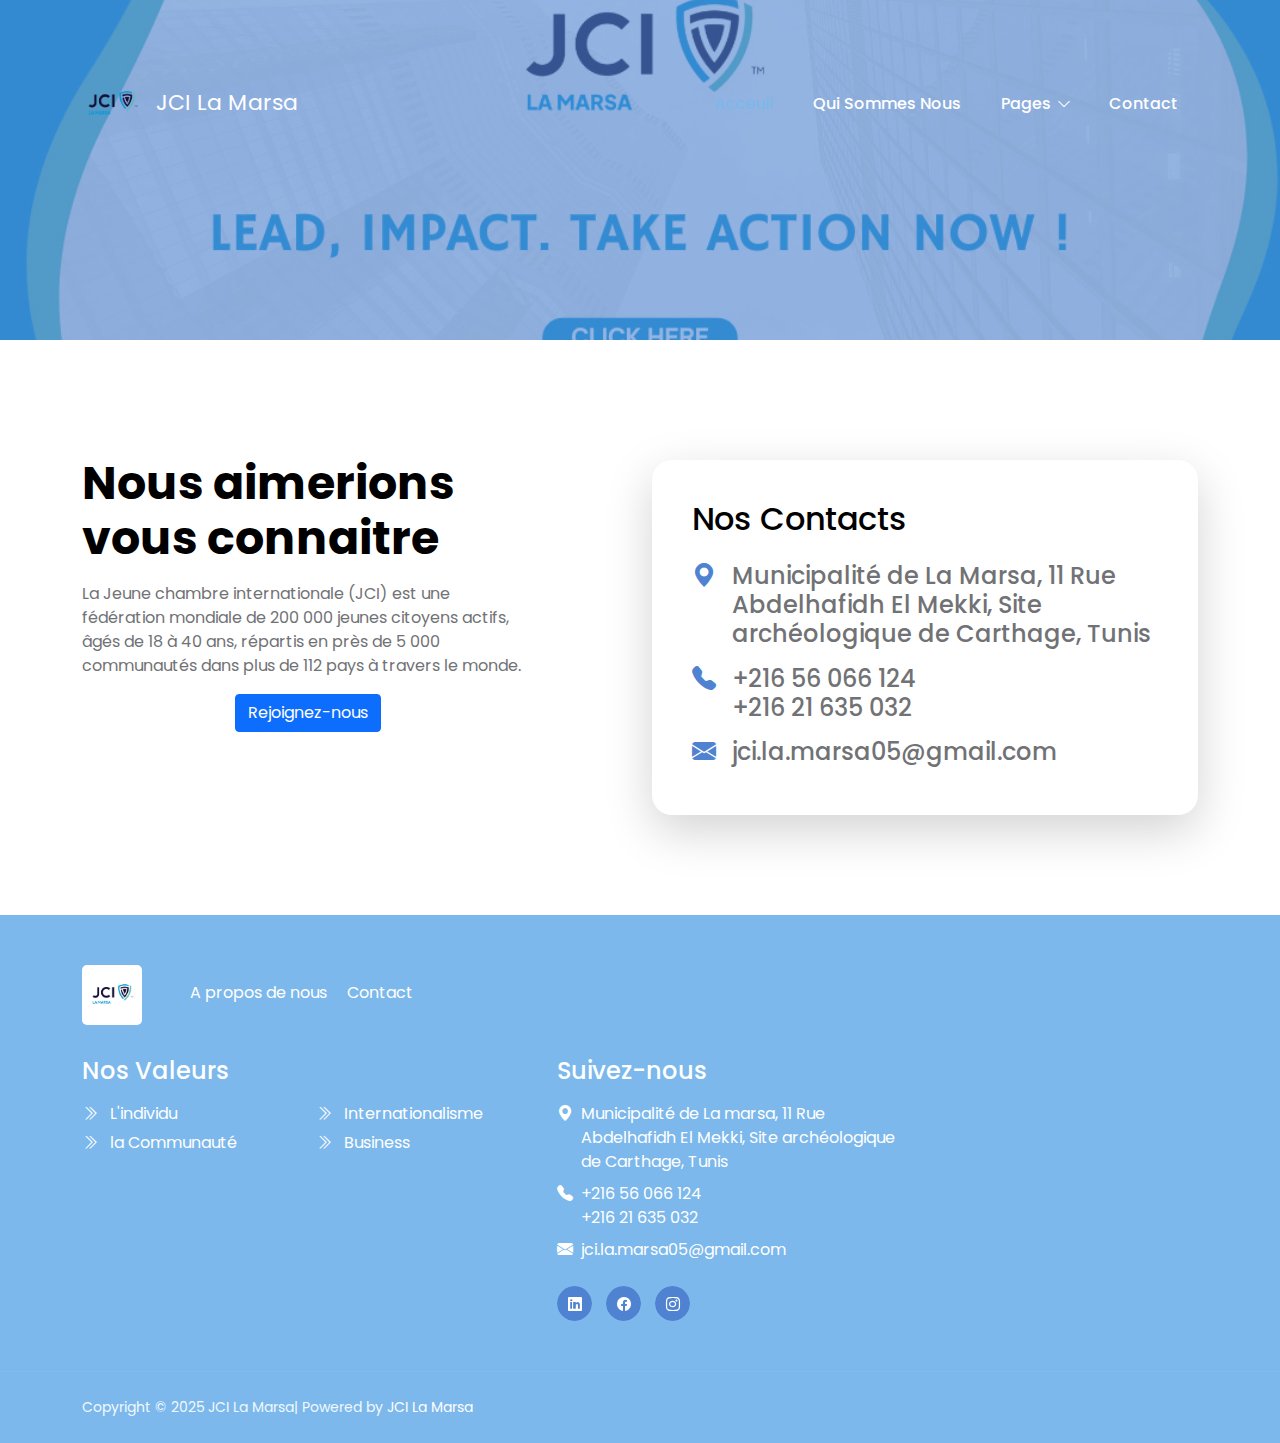
<file: JCI website/contact.html>
<!doctype html>
<html lang="en">
    <head>
        <meta charset="utf-8">
        <meta name="viewport" content="width=device-width, initial-scale=1">

        <meta name="description" content="">
        <meta name="author" content="">

        <title>Contact</title>

        <!-- CSS FILES -->        
        <link rel="preconnect" href="https://fonts.googleapis.com">
        
        <link rel="preconnect" href="https://fonts.gstatic.com" crossorigin>
        
        <link href="https://fonts.googleapis.com/css2?family=Poppins:ital,wght@0,400;0,500;0,700;1,400&display=swap" rel="stylesheet">

        <link href="css/bootstrap.min.css" rel="stylesheet">

        <link href="css/bootstrap-icons.css" rel="stylesheet">

        <link href="css/tooplate-clean-work.css" rel="stylesheet">
<!--

Tooplate 2132 Clean Work

https://www.tooplate.com/view/2132-clean-work

Free Bootstrap 5 HTML Template

-->
    </head>
    
    <body>

   
          <nav class="navbar navbar-expand-lg">
            <div class="container">
                <a class="navbar-brand" href="index.html">
                    <img src="images/JCI La Marsa.png" class="img-fluid" style="max-width: 60px;">

                    <span class="ms-2">JCI La Marsa</span>
                </a>

                <button class="navbar-toggler" type="button" data-bs-toggle="collapse" data-bs-target="#navbarNav" aria-controls="navbarNav" aria-expanded="false" aria-label="Toggle navigation">
                    <span class="navbar-toggler-icon"></span>
                </button>

                <div class="collapse navbar-collapse" id="navbarNav">
                    <ul class="navbar-nav ms-auto">
                        <li class="nav-item">
                            <a class="nav-link active" href="index.html">Acceuil</a>
                        </li>

                        <li class="nav-item">
                            <a class="nav-link" href="about.html">Qui Sommes Nous</a>
                        </li>

                        <li class="nav-item dropdown">
                            <a class="nav-link dropdown-toggle" href="#section_5" id="navbarLightDropdownMenuLink" role="button" data-bs-toggle="dropdown" aria-expanded="false">Pages</a>

                            <ul class="dropdown-menu dropdown-menu-light" aria-labelledby="navbarLightDropdownMenuLink">
                                

                                <li><a class="dropdown-item" href="projets.html">Nos Projets</a></li>

                            </ul>
                        </li>

                        <li class="nav-item">
                            <a class="nav-link" href="contact.html">Contact</a>
                        </li>

                       
                    </ul>
                </div>
            </div>
        </nav>

        <main>

            <section class="banner-section d-flex justify-content-center align-items-end">
                <div class="section-overlay"></div>

                <div class="container">
                    <div class="row">

                       
                        

                    </div>
                </div>
            </section>
         

            <section class="contact-section section-padding">
                <div class="container">
                    <div class="row">

                        <div class="col-lg-5 col-12 me-auto mb-lg-0 mb-5">
                            <h2 class="my-3">Nous aimerions vous connaitre</h2>

                            <p>La Jeune chambre internationale (JCI) est une fédération mondiale de 200 000 jeunes citoyens actifs, âgés de 18 à 40 ans, répartis en près de 5 000 communautés dans plus de 112 pays à travers le monde.</p>
                             <div class="consulting-form-header d-flex align-items-center">
                                    
                                </div>

                              
                                    <div class="col-lg-6 col-md-10 col-8 mx-auto text-center">
                                        <a href="https://docs.google.com/forms/d/e/1FAIpQLSfa_v1ffJh1Q-_ruN7kW1onqicS_slQuxbnVjtTfVm9lJH8YA/viewform" class="btn btn-primary">Rejoignez-nous
                                        </a>
                                    </div>
                          
                        </div>

                        <div class="col-lg-6 col-12">
                              <div class="contact-info bg-white shadow-lg">
                                <h3 class="mb-4">Nos Contacts </h3>

                                <h5 class="d-flex mt-3 mb-3">
                                    <i class="bi-geo-alt-fill custom-icon me-3"></i>
                                    <a href="https://maps.app.goo.gl/3HkH6XRgkTFRwEgK8">
                                        Municipalité de La Marsa, 11 Rue Abdelhafidh El Mekki, Site archéologique de Carthage, Tunis
                                    </a> 
                                </h5>


                                <h5 class="d-flex mb-3">
                                    <i class="bi-telephone-fill custom-icon me-3"></i>

                                    <a href="tel: 110-220-9800">
                                         +216 56 066 124 </br> +216 21 635 032 
                                    </a>
                                </h5>

                                <h5 class="d-flex">
                                    <i class="bi-envelope-fill custom-icon me-3"></i>

                                    <a href="mailto:info@company.com">
                                        jci.la.marsa05@gmail.com
                                    </a>
                                </h5>
                            </div>
                               

                                </div>
                            
                        </div>

                    </div>
                </div>
            </section>
        </main>

         <footer class="site-footer">
            <div class="container">
                <div class="row">

                    <div class="col-lg-12 col-12 d-flex align-items-center mb-4 pb-2">
                        <div>
                         <img src="images/JCI La Marsa.png" class="img-fluid" style="max-width: 60px; background-color: white; padding: 5px; border-radius: 5px;">
                        </div>

                        <ul class="footer-menu d-flex flex-wrap ms-5">
                            <li class="footer-menu-item"><a href="about.html" class="footer-menu-link">A propos de nous</a></li>

                            <li class="footer-menu-item"><a href="contact.html" class="footer-menu-link">Contact</a></li>
                        </ul>
                    </div>

                    <div class="col-lg-5 col-12 mb-4 mb-lg-0">
                        <h5 class="site-footer-title mb-3">Nos Valeurs</h5>

                        <ul class="footer-menu">
                            <li class="footer-menu-item">
                                <a href="#" class="footer-menu-link">
                                    <i class="bi-chevron-double-right footer-menu-link-icon me-2"></i>
                                    L'individu
                                </a>
                            </li>

                            <li class="footer-menu-item">
                                <a href="#" class="footer-menu-link">
                                    <i class="bi-chevron-double-right footer-menu-link-icon me-2"></i>
                                    la Communauté
                                </a>
                            </li>

                            <li class="footer-menu-item">
                                <a href="#" class="footer-menu-link">
                                    <i class="bi-chevron-double-right footer-menu-link-icon me-2"></i>
                                    Internationalisme
                                </a>
                            </li>

                            <li class="footer-menu-item">
                                <a href="#" class="footer-menu-link">
                                    <i class="bi-chevron-double-right footer-menu-link-icon me-2"></i>
                                    Business
                                </a>
                            </li>
                        </ul>
                    </div>

                    <div class="col-lg-4 col-md-6 col-12 mb-4 mb-lg-0 mb-md-0">
                        <h5 class="site-footer-title mb-3">Suivez-nous</h5>

                        <p class="text-white d-flex mt-3 mb-2">
                            <i class="bi-geo-alt-fill me-2"></i>
                                   <a href="https://maps.app.goo.gl/3HkH6XRgkTFRwEgK8" style="color: white;">Municipalité de La marsa, 11 Rue Abdelhafidh El Mekki, Site archéologique de Carthage, Tunis</a> 
                        </p>

                        <p class="text-white d-flex mb-2">
                            <i class="bi-telephone-fill me-2"></i>

                            <a href="tel: 110-220-9800" class="site-footer-link">
                                 +216 56 066 124 </br> +216 21 635 032
                            </a>
                        </p>

                        <p class="text-white d-flex">
                            <i class="bi-envelope-fill me-2"></i>

                            <a href="mailto:info@company.com" class="site-footer-link">
                                jci.la.marsa05@gmail.com
                            </a>
                        </p>

                        <ul class="social-icon mt-4">
                              <li class="social-icon-item">
                                <a href="https://www.linkedin.com/company/jci-lamarsa/?viewAsMember=true" class="social-icon-link button button--skoll">
                                    <span></span>
                                    <span class="bi-linkedin"></span>
                                </a>
                            </li>

                            <li class="social-icon-item">
                                <a href="https://www.facebook.com/jcimarsa/?locale=fr_FR" class="social-icon-link button button--skoll">
                                    <span></span>
                                    <span class="bi-facebook"></span>
                                </a>
                            </li>

                            <li class="social-icon-item">
                                <a href="https://www.instagram.com/jcilamarsa/" class="social-icon-link button button--skoll">
                                    <span></span>
                                    <span class="bi-instagram"></span>
                                </a>
                            </li>
                        </ul>
                    </div>

                
                </div>
            </div>

            <div class="site-footer-bottom">
                <div class="container">
                    <div class="row">

                        <div class="col-lg-6 col-12">
                            <p class="copyright-text mb-0">Copyright © 2025 JCI La Marsa| Powered by <a href="https://www.facebook.com/jcimarsa/?locale=fr_FR" > JCI La Marsa </a></p>
                        </div>
                        
                    </div>
                </div>
            </div>
        </footer>

        <!-- JAVASCRIPT FILES -->
        <script src="js/jquery.min.js"></script>
        <script src="js/bootstrap.min.js"></script>
        <script src="js/jquery.backstretch.min.js"></script>
        <script src="js/counter.js"></script>
        <script src="js/countdown.js"></script>
        <script src="js/init.js"></script>
        <script src="js/modernizr.js"></script>
        <script src="js/animated-headline.js"></script>
        <script src="js/custom.js"></script>

    </body>
</html>
</file>
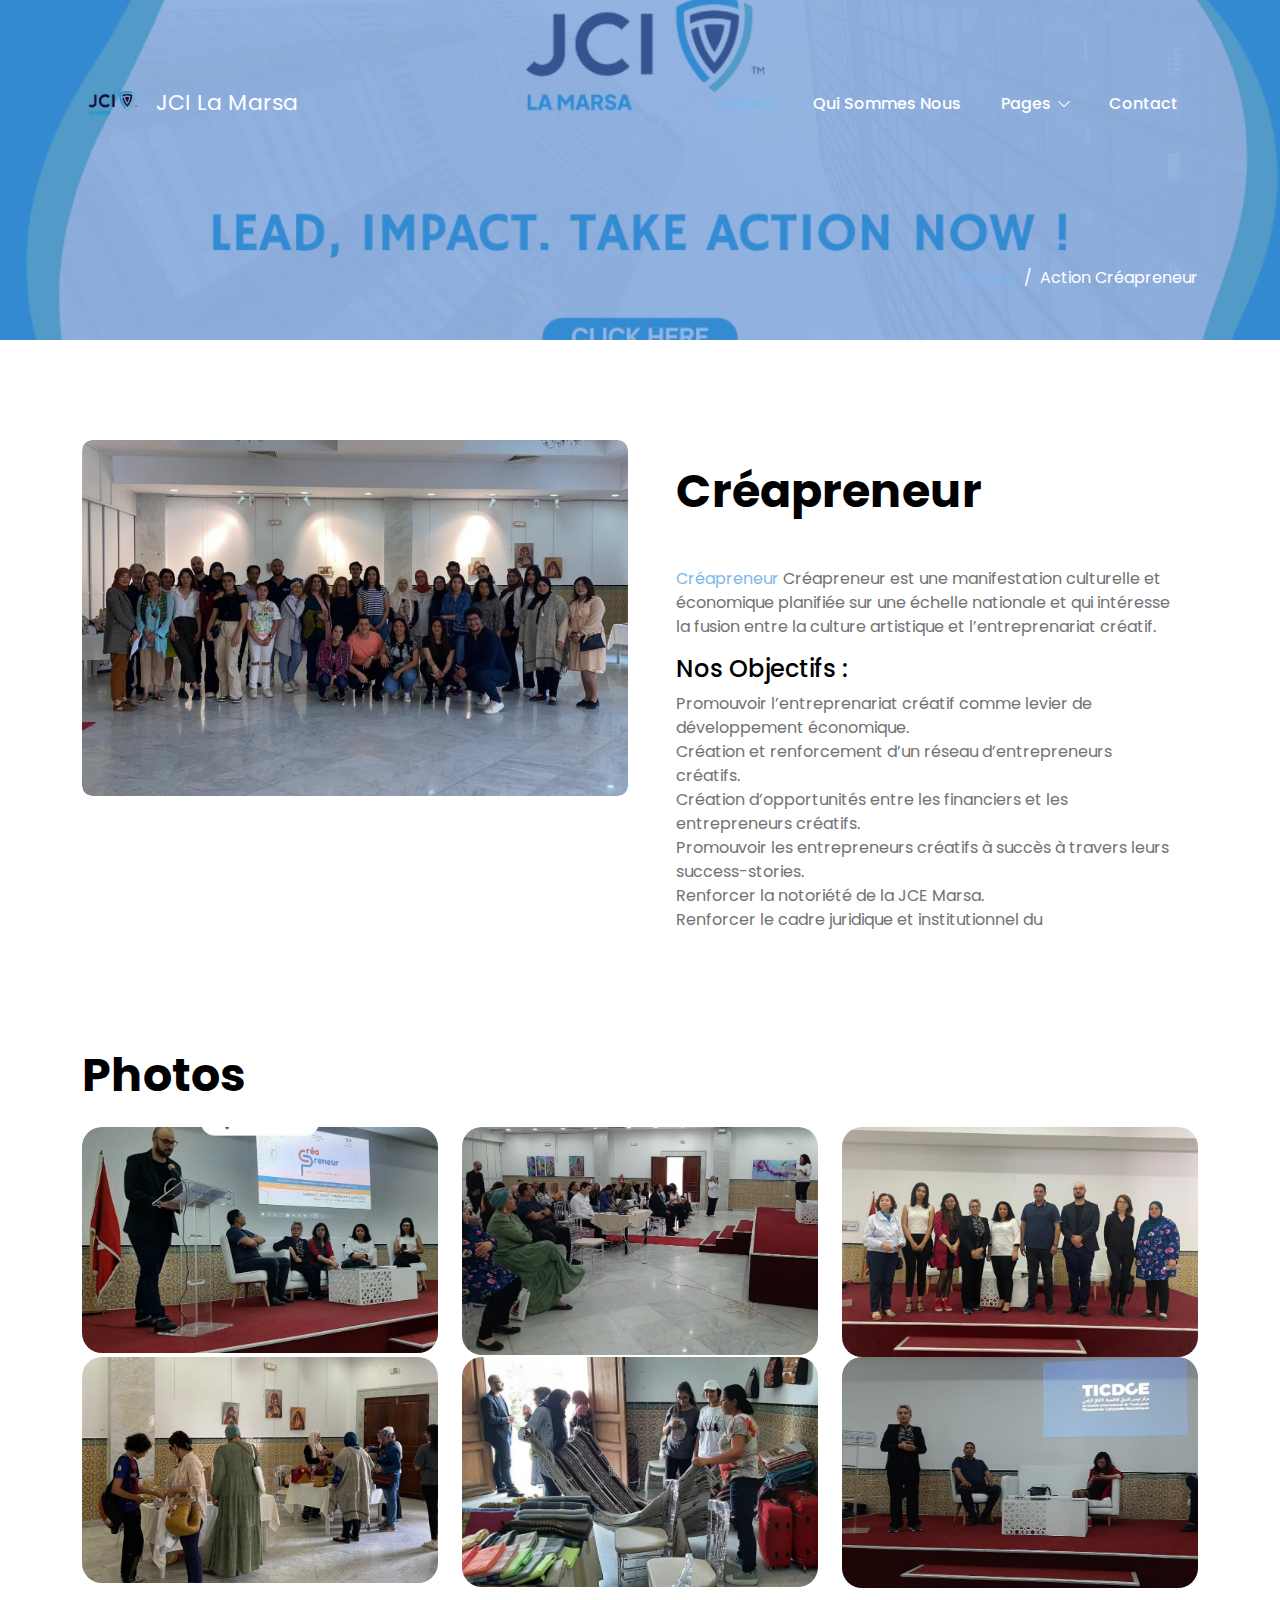
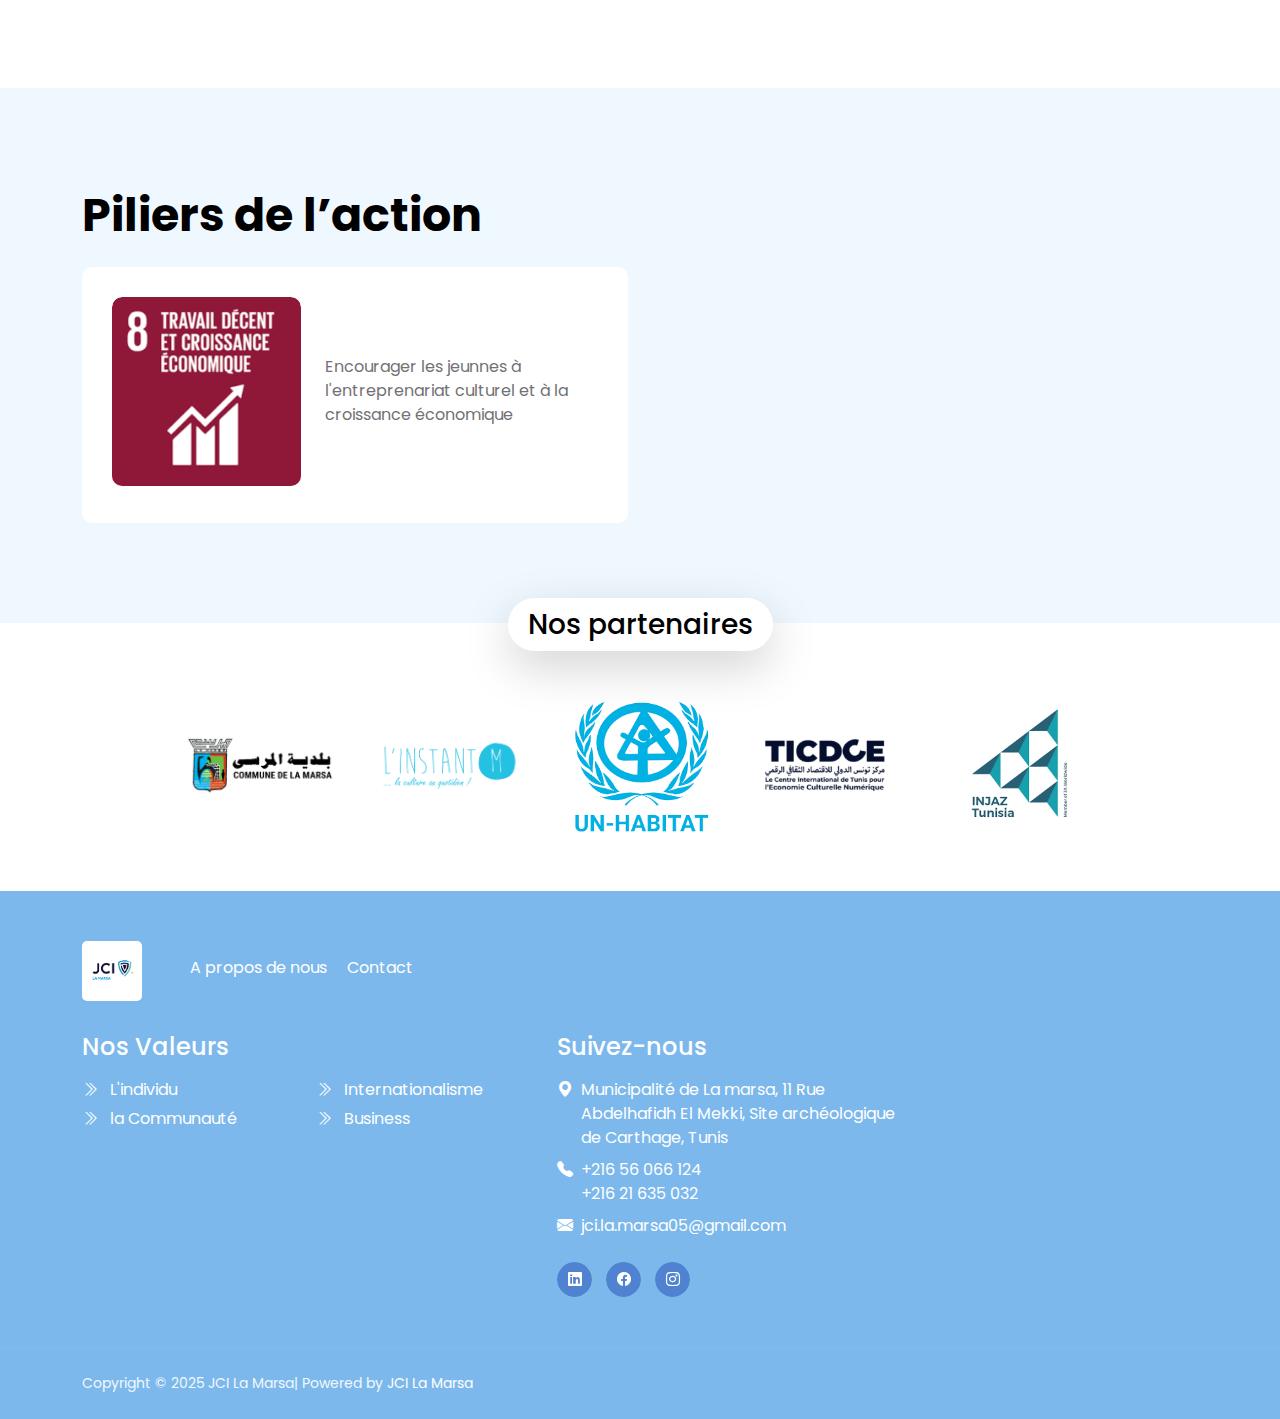
<file: JCI website/Créapreneur.html>
<!doctype html>
<html lang="en">
    <head>
        <meta charset="utf-8">
        <meta name="viewport" content="width=device-width, initial-scale=1">

        <meta name="description" content="">
        <meta name="author" content="">

        <title>Projet Créapreneur</title>

        <!-- CSS FILES -->        
        <link rel="preconnect" href="https://fonts.googleapis.com">
        
        <link rel="preconnect" href="https://fonts.gstatic.com" crossorigin>
        
        <link href="https://fonts.googleapis.com/css2?family=Poppins:ital,wght@0,400;0,500;0,700;1,400&display=swap" rel="stylesheet">

        <link href="css/bootstrap.min.css" rel="stylesheet">

        <link href="css/bootstrap-icons.css" rel="stylesheet">

        <link href="css/magnific-popup.css" rel="stylesheet">

        <link href="css/tooplate-clean-work.css" rel="stylesheet">
<!--

Tooplate 2132 Clean Work

https://www.tooplate.com/view/2132-clean-work

Free Bootstrap 5 HTML Template

-->
    </head>
    
    <body>

     
     <nav class="navbar navbar-expand-lg">
            <div class="container">
                <a class="navbar-brand" href="index.html">
                    <img src="images/JCI La Marsa.png" class="img-fluid" style="max-width: 60px;">

                    <span class="ms-2">JCI La Marsa</span>
                </a>

                <button class="navbar-toggler" type="button" data-bs-toggle="collapse" data-bs-target="#navbarNav" aria-controls="navbarNav" aria-expanded="false" aria-label="Toggle navigation">
                    <span class="navbar-toggler-icon"></span>
                </button>

                <div class="collapse navbar-collapse" id="navbarNav">
                    <ul class="navbar-nav ms-auto">
                        <li class="nav-item">
                            <a class="nav-link active" href="index.html">Acceuil</a>
                        </li>

                        <li class="nav-item">
                            <a class="nav-link" href="about.html">Qui Sommes Nous</a>
                        </li>

                        <li class="nav-item dropdown">
                            <a class="nav-link dropdown-toggle" href="#section_5" id="navbarLightDropdownMenuLink" role="button" data-bs-toggle="dropdown" aria-expanded="false">Pages</a>

                            <ul class="dropdown-menu dropdown-menu-light" aria-labelledby="navbarLightDropdownMenuLink">
                                

                                <li><a class="dropdown-item" href="projets.html">Nos Projets</a></li>

                            </ul>
                        </li>

                        <li class="nav-item">
                            <a class="nav-link" href="contact.html">Contact</a>
                        </li>

                       
                    </ul>
                </div>
            </div>
        </nav>

        <main>

            <section class="banner-section d-flex justify-content-center align-items-end">
                <div class="section-overlay"></div>

                <div class="container">
                    <div class="row">

                       

                        <div class="col-lg-6 col-12 d-flex justify-content-lg-end align-items-center ms-auto">
                            <nav aria-label="breadcrumb">
                                <ol class="breadcrumb justify-content-center">
                                    <li class="breadcrumb-item"><a href="index.html">Acceuil</a></li>

                                    <li class="breadcrumb-item active" aria-current="page">Action Créapreneur</li>
                                </ol>
                            </nav>
                        </div>

                    </div>
                </div>
            </section>
         

            <section class="services-detail-section section-padding">
                <div class="container">
                    <div class="row">

                        <div class="col-lg-6 col-12">
                            <div class="services-image-wrap">
                                <img src="images/services/créapreneur.jpg" class="services-image img-fluid" alt="">
                                <img src="images/services/créapreneur.jpg" class="services-image services-image-hover img-fluid" alt="">

                                
                            </div>
                        </div>

                        <div class="col-lg-6 col-12">
                            <div class="services-info px-4 pt-4">
                                <h2 class="mb-5">Créapreneur </h2>

                                <p> <a href="https://fb.me/e/5eJpRLH1h">Créapreneur </a> Créapreneur est une manifestation culturelle et économique planifiée sur une échelle nationale et qui intéresse la fusion entre la culture artistique et l’entreprenariat créatif.
 </p>
                                <h5> Nos Objectifs :</h5>
                            <p>
                                Promouvoir l’entreprenariat créatif comme levier
                            de développement économique.
                            </br>Création et renforcement d’un réseau
                            d’entrepreneurs créatifs.
                            </br>Création d’opportunités entre les financiers et les
                            entrepreneurs créatifs.
                            </br>Promouvoir les entrepreneurs créatifs à succès à
                            travers leurs success-stories.
                            </br>Renforcer la notoriété de la JCE Marsa.
                            </br>Renforcer le cadre juridique et institutionnel du
            

                           </p>
                            </div>
                        </div>

                    </div>
                </div>
            </section>


           

            <section class="section-padding pt-0">
    <div class="container">
        <div class="row">

            <div class="col-lg-12 col-12">
                <h2 class="mb-4">Photos</h2>
            </div>

            <div class="col-lg-4 col-md-4 col-12">
                <a href="images/services/creapreneur2.jpg" class="image-popup">
                    <img src="images/services/creapreneur2.jpg"
                         class="gallery-image img-fluid"
                         width="100%"
                         height="250"
                         style="object-fit: cover;">
                </a>
            </div>

            <div class="col-lg-4 col-md-4 col-12 my-4 my-lg-0 my-md-0">
                <a href="images/services/creapreneur4.jpg" class="image-popup">
                    <img src="images/services/creapreneur4.jpg"
                         class="gallery-image img-fluid"
                         width="100%"
                         height="250"
                         style="object-fit: cover;">
                </a>
            </div>

            <div class="col-lg-4 col-md-4 col-12">
                <a href="images/services/creapreneur5.jpg" class="image-popup">
                    <img src="images/services/creapreneur5.jpg"
                         class="gallery-image img-fluid"
                         width="100%"
                         height="250"
                         style="object-fit: cover;">
                </a>
            </div>

             <div class="col-lg-4 col-md-4 col-12">
                <a href="images/services/creapreneur8.jpg" class="image-popup">
                    <img src="images/services/creapreneur8.jpg"
                         class="gallery-image img-fluid"
                         width="100%"
                         height="250"
                         style="object-fit: cover;">
                </a>
            </div>
             <div class="col-lg-4 col-md-4 col-12">
                <a href="images/services/creapreneur9.jpg" class="image-popup">
                    <img src="images/services/creapreneur9.jpg"
                         class="gallery-image img-fluid"
                         width="100%"
                         height="250"
                         style="object-fit: cover;">
                </a>
            </div>

            <div class="col-lg-4 col-md-4 col-12">
                <a href="images/services/creapreneur1.jpg" class="image-popup">
                    <img src="images/services/creapreneur1.jpg"
                         class="gallery-image img-fluid"
                         width="100%"
                         height="250"
                         style="object-fit: cover;">
                </a>
            </div>
        </div>
    </div>
</section>


            <section class="section-padding section-bg">
                <div class="container">
                    <div class="row">

                        <div class="col-lg-12 col-12">
                            <h2 class="mb-4">Piliers de l’action </h2>
                        </div>

                       

                        <div class="col-lg-6 col-12">
                            <div class="services-thumb mb-lg-0">
                                <div class="row">
                                    <div class="col-lg-5 col-md-5 col-12">
                                        <div class="services-image-wrap">
                                            <a href="services-detail.html">
                                                <img src="images/services/odd 8.png" class="services-image img-fluid" alt="">
                                                <img src="images/services/odd 8.png" class="services-image services-image-hover img-fluid" alt="">

                                               
                                            </a>
                                        </div>
                                    </div>

                                    <div class="col-lg-7 col-md-7 col-12 d-flex align-items-center">
                                        <div class="services-info mt-4 mt-lg-0 mt-md-0">
                                            <h4 class="services-title mb-1 mb-lg-2">
                                                <a class="services-title-link" href="services-detail.html"></a>
                                            </h4>

                                            <p>Encourager les jeunnes à l'entreprenariat culturel et à la croissance économique</p>

                                          
                                        </div>
                                    </div>
                                </div>
                            </div>
                        </div>

                    </div>
                </div>
            </section>

            <section class="partners-section">
                <div class="container">
                    <div class="row justify-content-center align-items-center">

                        <div class="col-lg-12 col-12">
                            <h4 class="partners-section-title bg-white shadow-lg">Nos partenaires</h4>
                        </div>

                        <div class="col-lg-2 col-md-4 col-6">
                            <img src="images/partners/municipalitédelamarsa.png" class="partners-image img-fluid">
                        </div>

                        <div class="col-lg-2 col-md-4 col-6">
                            <img src="images/partners/logo l'instant M.png" class="partners-image img-fluid">
                        </div>

                        <div class="col-lg-2 col-md-4 col-6">
                            <img src="images/partners/Un_habitat.png" class="partners-image img-fluid">
                        </div>

                        <div class="col-lg-2 col-md-4 col-6">
                            <img src="images/partners/TICDCE.png" class="partners-image img-fluid">
                        </div>

                        <div class="col-lg-2 col-md-4 col-6">
                            <img src="images/partners/Injaz.png" class="partners-image img-fluid">
                        </div>

                    </div>
                </div>
            </section>
        </main>

          <footer class="site-footer">
            <div class="container">
                <div class="row">

                    <div class="col-lg-12 col-12 d-flex align-items-center mb-4 pb-2">
                        <div>
                         <img src="images/JCI La Marsa.png" class="img-fluid" style="max-width: 60px; background-color: white; padding: 5px; border-radius: 5px;">
                        </div>

                        <ul class="footer-menu d-flex flex-wrap ms-5">
                            <li class="footer-menu-item"><a href="about.html" class="footer-menu-link">A propos de nous</a></li>

                            <li class="footer-menu-item"><a href="contact.html" class="footer-menu-link">Contact</a></li>
                        </ul>
                    </div>

                    <div class="col-lg-5 col-12 mb-4 mb-lg-0">
                        <h5 class="site-footer-title mb-3">Nos Valeurs</h5>

                        <ul class="footer-menu">
                            <li class="footer-menu-item">
                                <a href="#" class="footer-menu-link">
                                    <i class="bi-chevron-double-right footer-menu-link-icon me-2"></i>
                                    L'individu
                                </a>
                            </li>

                            <li class="footer-menu-item">
                                <a href="#" class="footer-menu-link">
                                    <i class="bi-chevron-double-right footer-menu-link-icon me-2"></i>
                                    la Communauté
                                </a>
                            </li>

                            <li class="footer-menu-item">
                                <a href="#" class="footer-menu-link">
                                    <i class="bi-chevron-double-right footer-menu-link-icon me-2"></i>
                                    Internationalisme
                                </a>
                            </li>

                            <li class="footer-menu-item">
                                <a href="#" class="footer-menu-link">
                                    <i class="bi-chevron-double-right footer-menu-link-icon me-2"></i>
                                    Business
                                </a>
                            </li>
                        </ul>
                    </div>

                    <div class="col-lg-4 col-md-6 col-12 mb-4 mb-lg-0 mb-md-0">
                        <h5 class="site-footer-title mb-3">Suivez-nous</h5>

                        <p class="text-white d-flex mt-3 mb-2">
                            <i class="bi-geo-alt-fill me-2"></i>
                             <a href="https://maps.app.goo.gl/3HkH6XRgkTFRwEgK8" style="color: white;">Municipalité de La marsa, 11 Rue Abdelhafidh El Mekki, Site archéologique de Carthage, Tunis</a> 
                          
                        </p>

                        <p class="text-white d-flex mb-2">
                            <i class="bi-telephone-fill me-2"></i>

                            <a href="tel: 110-220-9800" class="site-footer-link">
                                +216 56 066 124 </br> +216 21 635 032
                            </a>
                        </p>

                        <p class="text-white d-flex">
                            <i class="bi-envelope-fill me-2"></i>

                            <a href="mailto:info@company.com" class="site-footer-link">
                                jci.la.marsa05@gmail.com
                            </a>
                        </p>

                        <ul class="social-icon mt-4">
                             <li class="social-icon-item">
                                <a href="https://www.linkedin.com/company/jci-lamarsa/?viewAsMember=true" class="social-icon-link button button--skoll">
                                    <span></span>
                                    <span class="bi-linkedin"></span>
                                </a>
                            </li>

                            <li class="social-icon-item">
                                <a href="https://www.facebook.com/jcimarsa/?locale=fr_FR" class="social-icon-link button button--skoll">
                                    <span></span>
                                    <span class="bi-facebook"></span>
                                </a>
                            </li>

                            <li class="social-icon-item">
                                <a href="https://www.instagram.com/jcilamarsa/" class="social-icon-link button button--skoll">
                                    <span></span>
                                    <span class="bi-instagram"></span>
                                </a>
                            </li>
                        </ul>
                    </div>

                   <!-- <div class="col-lg-3 col-md-6 col-6 mt-3 mt-lg-0 mt-md-0">
                        <div class="featured-block">
                            <h5 class="text-white mb-3">Service Hours</h5>

                            <strong class="d-block text-white mb-1">Mon - Fri</strong>

                            <p class="text-white mb-3">8:00 AM - 5:30 PM</p>

                            <strong class="d-block text-white mb-1">Sat</strong>

                            <p class="text-white mb-0">6:00 AM - 2:30 PM</p>
                        </div>
                    </div>-->
                </div>
            </div>

            <div class="site-footer-bottom">
                <div class="container">
                    <div class="row">

                        <div class="col-lg-6 col-12">
                            <p class="copyright-text mb-0">Copyright © 2025 JCI La Marsa| Powered by <a href="https://www.facebook.com/jcimarsa/?locale=fr_FR" > JCI La Marsa </a></p>
                        </div>
                        
                    </div>
                </div>
            </div>
        </footer>

        <!-- JAVASCRIPT FILES -->
        <script src="js/jquery.min.js"></script>
        <script src="js/bootstrap.min.js"></script>
        <script src="js/jquery.backstretch.min.js"></script>
        <script src="js/counter.js"></script>
        <script src="js/countdown.js"></script>
        <script src="js/init.js"></script>
        <script src="js/modernizr.js"></script>
        <script src="js/animated-headline.js"></script>
        <script src="js/jquery.magnific-popup.min.js"></script>
        <script src="js/magnific-popup-options.js"></script>
        <script src="js/custom.js"></script>

    </body>
</html>
</file>
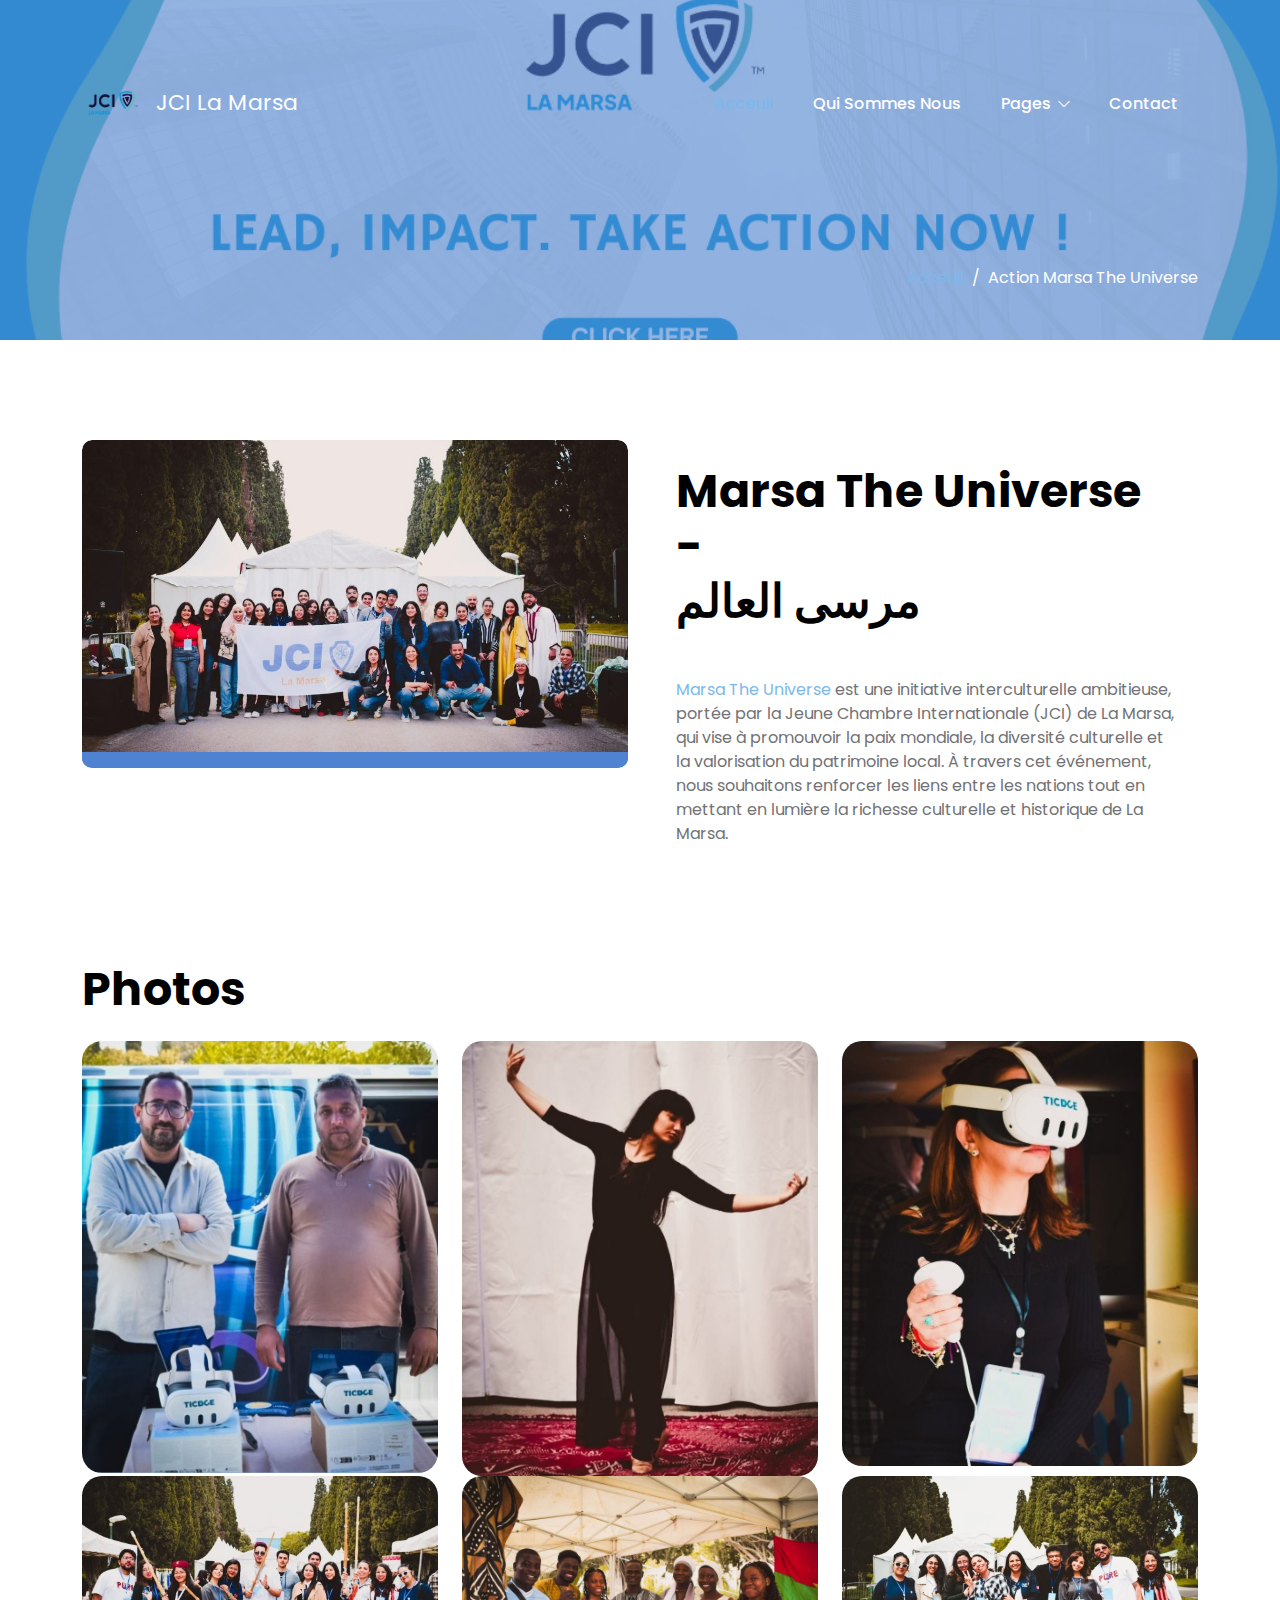
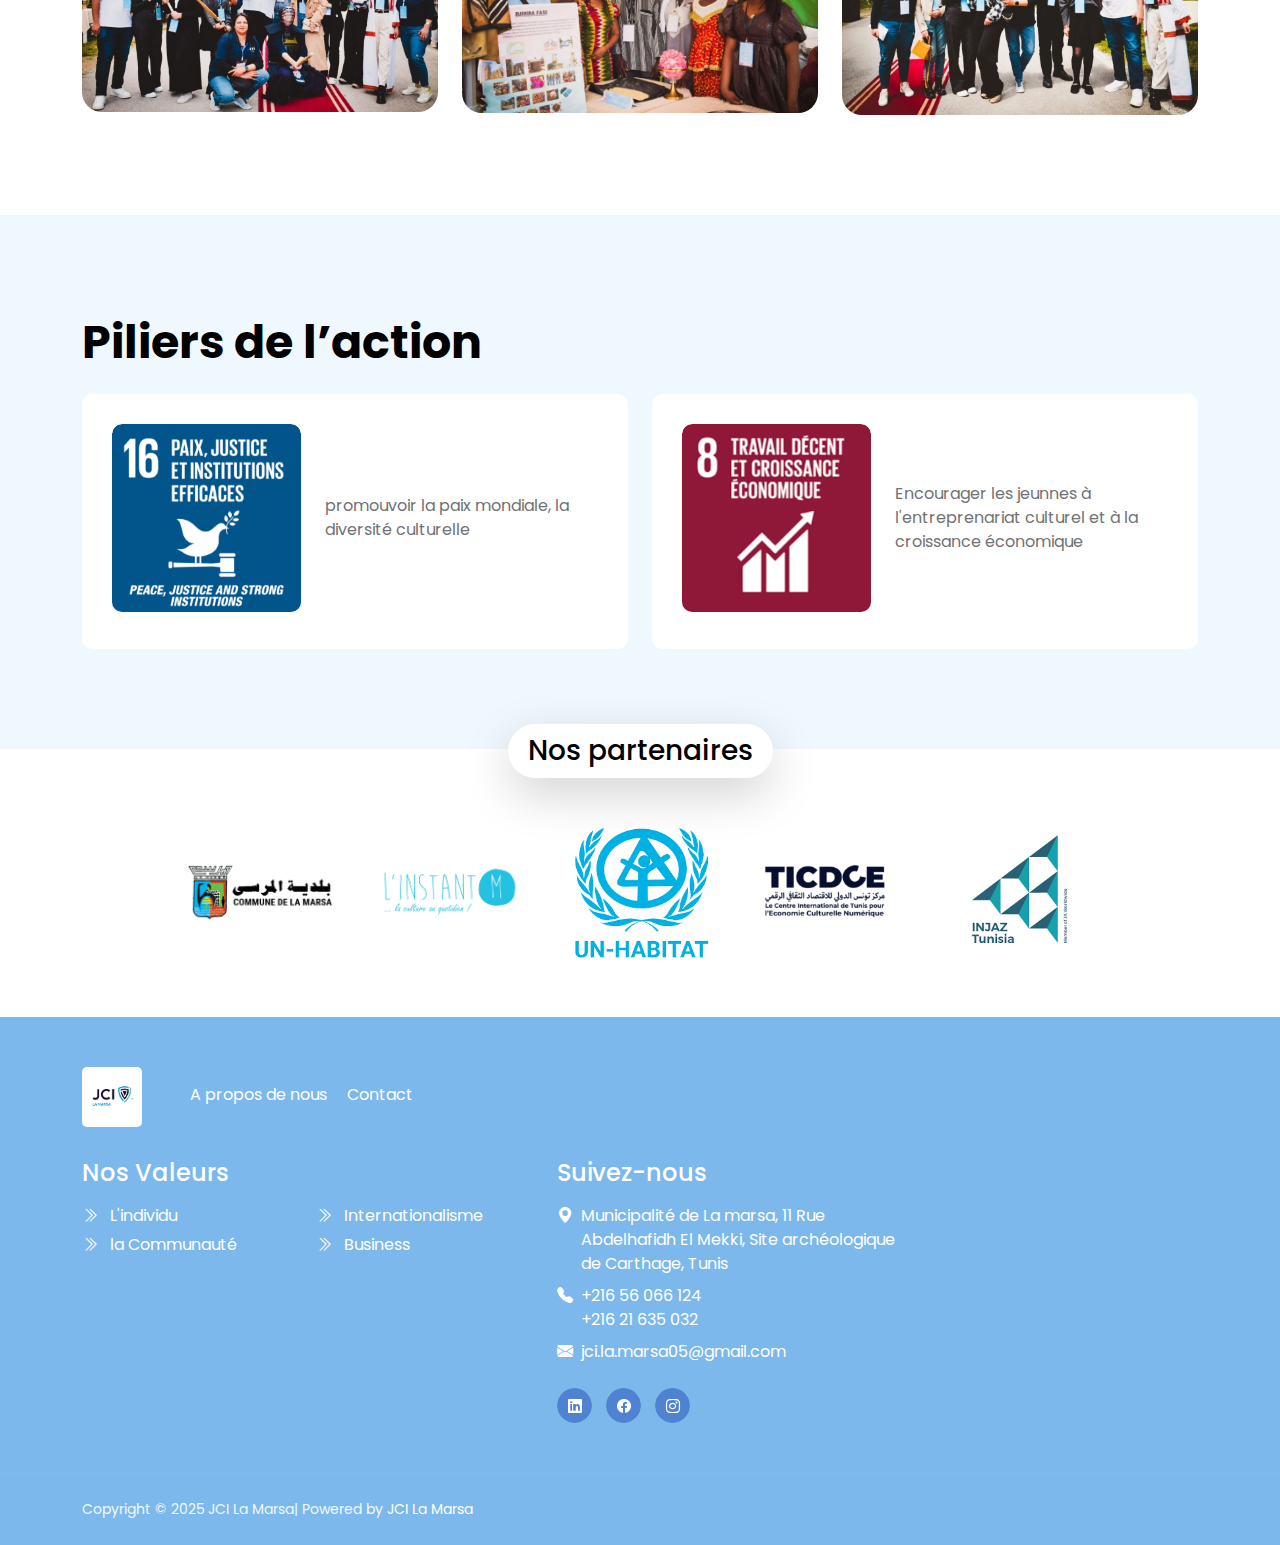
<file: JCI website/Marsa The Universe.html>
<!doctype html>
<html lang="en">
    <head>
        <meta charset="utf-8">
        <meta name="viewport" content="width=device-width, initial-scale=1">

        <meta name="description" content="">
        <meta name="author" content="">

        <title>Projet Marsa The Universe</title>

        <!-- CSS FILES -->        
        <link rel="preconnect" href="https://fonts.googleapis.com">
        
        <link rel="preconnect" href="https://fonts.gstatic.com" crossorigin>
        
        <link href="https://fonts.googleapis.com/css2?family=Poppins:ital,wght@0,400;0,500;0,700;1,400&display=swap" rel="stylesheet">

        <link href="css/bootstrap.min.css" rel="stylesheet">

        <link href="css/bootstrap-icons.css" rel="stylesheet">

        <link href="css/magnific-popup.css" rel="stylesheet">

        <link href="css/tooplate-clean-work.css" rel="stylesheet">
<!--

Tooplate 2132 Clean Work

https://www.tooplate.com/view/2132-clean-work

Free Bootstrap 5 HTML Template

-->
    </head>
    
    <body>

     
     <nav class="navbar navbar-expand-lg">
            <div class="container">
                <a class="navbar-brand" href="index.html">
                    <img src="images/JCI La Marsa.png" class="img-fluid" style="max-width: 60px;">

                    <span class="ms-2">JCI La Marsa</span>
                </a>

                <button class="navbar-toggler" type="button" data-bs-toggle="collapse" data-bs-target="#navbarNav" aria-controls="navbarNav" aria-expanded="false" aria-label="Toggle navigation">
                    <span class="navbar-toggler-icon"></span>
                </button>

                <div class="collapse navbar-collapse" id="navbarNav">
                    <ul class="navbar-nav ms-auto">
                        <li class="nav-item">
                            <a class="nav-link active" href="index.html">Acceuil</a>
                        </li>

                        <li class="nav-item">
                            <a class="nav-link" href="about.html">Qui Sommes Nous</a>
                        </li>

                        <li class="nav-item dropdown">
                            <a class="nav-link dropdown-toggle" href="#section_5" id="navbarLightDropdownMenuLink" role="button" data-bs-toggle="dropdown" aria-expanded="false">Pages</a>

                            <ul class="dropdown-menu dropdown-menu-light" aria-labelledby="navbarLightDropdownMenuLink">
                    

                                <li><a class="dropdown-item" href="projets.html">Nos Projets</a></li>

                            </ul>
                        </li>

                        <li class="nav-item">
                            <a class="nav-link" href="contact.html">Contact</a>
                        </li>

                       
                    </ul>
                </div>
            </div>
        </nav>

        <main>

            <section class="banner-section d-flex justify-content-center align-items-end">
                <div class="section-overlay"></div>

                <div class="container">
                    <div class="row">

                       

                        <div class="col-lg-6 col-12 d-flex justify-content-lg-end align-items-center ms-auto">
                            <nav aria-label="breadcrumb">
                                <ol class="breadcrumb justify-content-center">
                                    <li class="breadcrumb-item"><a href="index.html">Acceuil</a></li>

                                    <li class="breadcrumb-item active" aria-current="page">Action Marsa The Universe</li>
                                </ol>
                            </nav>
                        </div>

                    </div>
                </div>
            </section>
         

            <section class="services-detail-section section-padding">
                <div class="container">
                    <div class="row">

                        <div class="col-lg-6 col-12">
                            <div class="services-image-wrap">
                                <img src="images/services/Marsa The Universe.jpg" class="services-image img-fluid" alt="">
                                <img src="images/services/Marsa The Universe.jpg" class="services-image services-image-hover img-fluid" alt="">

                                <div class="services-icon-wrap">
                                    
                                                                                       
                                </div>
                            </div>
                        </div>

                        <div class="col-lg-6 col-12">
                            <div class="services-info px-4 pt-4">
                                <h2 class="mb-5">Marsa The Universe - </br> مرسى العالم</h2>

                                <p> <a href="https://www.facebook.com/events/558014270630783/">Marsa The Universe </a> est une initiative interculturelle ambitieuse, portée par la Jeune Chambre Internationale (JCI) de La Marsa, qui vise à promouvoir la paix mondiale, la diversité culturelle et la valorisation du patrimoine local. À travers cet événement, nous souhaitons renforcer les liens entre les nations tout en mettant en lumière la richesse culturelle et historique de La Marsa.
 </p>

                            </div>
                        </div>

                    </div>
                </div>
            </section>


           

            <section class="section-padding pt-0">
    <div class="container">
        <div class="row">

            <div class="col-lg-12 col-12">
                <h2 class="mb-4">Photos</h2>
            </div>

            <div class="col-lg-4 col-md-4 col-12">
                <a href="images/services/marsa the universe 9.jpg" class="image-popup">
                    <img src="images/services/marsa the universe 9.jpg"
                         class="gallery-image img-fluid"
                         width="100%"
                         height="250"
                         style="object-fit: cover;">
                </a>
            </div>

            <div class="col-lg-4 col-md-4 col-12 my-4 my-lg-0 my-md-0">
                <a href="images/services/Marsa universe 4.jpg" class="image-popup">
                    <img src="images/services/Marsa universe 4.jpg"
                         class="gallery-image img-fluid"
                         width="100%"
                         height="250"
                         style="object-fit: cover;">
                </a>
            </div>

            <div class="col-lg-4 col-md-4 col-12">
                <a href="images/services/Marsa universe 5.jpg" class="image-popup">
                    <img src="images/services/Marsa universe 5.jpg"
                         class="gallery-image img-fluid"
                         width="100%"
                         height="250"
                         style="object-fit: cover;">
                </a>
            </div>

             <div class="col-lg-4 col-md-4 col-12">
                <a href="images/services/Marsa universe 2.jpg" class="image-popup">
                    <img src="images/services/Marsa universe 2.jpg"
                         class="gallery-image img-fluid"
                         width="100%"
                         height="250"
                         style="object-fit: cover;">
                </a>
            </div>
             <div class="col-lg-4 col-md-4 col-12">
                <a href="images/services/Marsa universe 6.jpeg" class="image-popup">
                    <img src="images/services/Marsa universe 6.jpeg"
                         class="gallery-image img-fluid"
                         width="100%"
                         height="250"
                         style="object-fit: cover;">
                </a>
            </div>

            <div class="col-lg-4 col-md-4 col-12">
                <a href="images/services/marsa universe 10.jpg" class="image-popup">
                    <img src="images/services/marsa universe 10.jpg"
                         class="gallery-image img-fluid"
                         width="100%"
                         height="250"
                         style="object-fit: cover;">
                </a>
            </div>
        </div>
    </div>
</section>


            <section class="section-padding section-bg">
                <div class="container">
                    <div class="row">

                        <div class="col-lg-12 col-12">
                            <h2 class="mb-4">Piliers de l’action </h2>
                        </div>

                        <div class="col-lg-6 col-12">
                            <div class="services-thumb mb-lg-0">
                                <div class="row">
                                    <div class="col-lg-5 col-md-5 col-12">
                                        <div class="services-image-wrap">
                                            <a href="services-detail.html">
                                                <img src="images/services/odd 16.png" class="services-image img-fluid" alt="">
                                                <img src="images/services/odd 16.png" class="services-image services-image-hover img-fluid" alt="">
                                                
                                            </a>
                                        </div>
                                    </div>

                                    <div class="col-lg-7 col-md-7 col-12 d-flex align-items-center">
                                        <div class="services-info mt-4 mt-lg-0 mt-md-0">
                                            <h4 class="services-title mb-1 mb-lg-2">
                                                <a class="services-title-link" href="services-detail.html"></a>
                                            </h4>

                                            <p>promouvoir la paix mondiale, la diversité culturelle</p>

                                            
                                        </div>
                                    </div>
                                </div>
                            </div>
                        </div>

                        <div class="col-lg-6 col-12">
                            <div class="services-thumb mb-lg-0">
                                <div class="row">
                                    <div class="col-lg-5 col-md-5 col-12">
                                        <div class="services-image-wrap">
                                            <a href="services-detail.html">
                                                <img src="images/services/odd 8.png" class="services-image img-fluid" alt="">
                                                <img src="images/services/odd 8.png" class="services-image services-image-hover img-fluid" alt="">

                                               
                                            </a>
                                        </div>
                                    </div>

                                    <div class="col-lg-7 col-md-7 col-12 d-flex align-items-center">
                                        <div class="services-info mt-4 mt-lg-0 mt-md-0">
                                            <h4 class="services-title mb-1 mb-lg-2">
                                                <a class="services-title-link" href="services-detail.html"></a>
                                            </h4>

                                            <p>Encourager les jeunnes à l'entreprenariat culturel et à la croissance économique</p>

                                          
                                        </div>
                                    </div>
                                </div>
                            </div>
                        </div>

                    </div>
                </div>
            </section>

            <section class="partners-section">
                <div class="container">
                    <div class="row justify-content-center align-items-center">

                        <div class="col-lg-12 col-12">
                            <h4 class="partners-section-title bg-white shadow-lg">Nos partenaires</h4>
                        </div>

                        <div class="col-lg-2 col-md-4 col-6">
                            <img src="images/partners/municipalitédelamarsa.png" class="partners-image img-fluid">
                        </div>

                        <div class="col-lg-2 col-md-4 col-6">
                            <img src="images/partners/logo l'instant M.png" class="partners-image img-fluid">
                        </div>

                        <div class="col-lg-2 col-md-4 col-6">
                            <img src="images/partners/Un_habitat.png" class="partners-image img-fluid">
                        </div>

                        <div class="col-lg-2 col-md-4 col-6">
                            <img src="images/partners/TICDCE.png" class="partners-image img-fluid">
                        </div>

                        <div class="col-lg-2 col-md-4 col-6">
                            <img src="images/partners/Injaz.png" class="partners-image img-fluid">
                        </div>

                    </div>
                </div>
            </section>
        </main>

          <footer class="site-footer">
            <div class="container">
                <div class="row">

                    <div class="col-lg-12 col-12 d-flex align-items-center mb-4 pb-2">
                        <div>
                         <img src="images/JCI La Marsa.png" class="img-fluid" style="max-width: 60px; background-color: white; padding: 5px; border-radius: 5px;">
                        </div>

                        <ul class="footer-menu d-flex flex-wrap ms-5">
                            <li class="footer-menu-item"><a href="about.html" class="footer-menu-link">A propos de nous</a></li>

                            <li class="footer-menu-item"><a href="contact.html" class="footer-menu-link">Contact</a></li>
                        </ul>
                    </div>

                    <div class="col-lg-5 col-12 mb-4 mb-lg-0">
                        <h5 class="site-footer-title mb-3">Nos Valeurs</h5>

                        <ul class="footer-menu">
                            <li class="footer-menu-item">
                                <a href="#" class="footer-menu-link">
                                    <i class="bi-chevron-double-right footer-menu-link-icon me-2"></i>
                                    L'individu
                                </a>
                            </li>

                            <li class="footer-menu-item">
                                <a href="#" class="footer-menu-link">
                                    <i class="bi-chevron-double-right footer-menu-link-icon me-2"></i>
                                    la Communauté
                                </a>
                            </li>

                            <li class="footer-menu-item">
                                <a href="#" class="footer-menu-link">
                                    <i class="bi-chevron-double-right footer-menu-link-icon me-2"></i>
                                    Internationalisme
                                </a>
                            </li>

                            <li class="footer-menu-item">
                                <a href="#" class="footer-menu-link">
                                    <i class="bi-chevron-double-right footer-menu-link-icon me-2"></i>
                                    Business
                                </a>
                            </li>
                        </ul>
                    </div>

                    <div class="col-lg-4 col-md-6 col-12 mb-4 mb-lg-0 mb-md-0">
                        <h5 class="site-footer-title mb-3">Suivez-nous</h5>

                        <p class="text-white d-flex mt-3 mb-2">
                            <i class="bi-geo-alt-fill me-2"></i>
                              <a href="https://maps.app.goo.gl/3HkH6XRgkTFRwEgK8" style="color: white;">Municipalité de La marsa, 11 Rue Abdelhafidh El Mekki, Site archéologique de Carthage, Tunis</a> 
                          
                        </p>

                        <p class="text-white d-flex mb-2">
                            <i class="bi-telephone-fill me-2"></i>

                            <a href="tel: 110-220-9800" class="site-footer-link">
                                +216 56 066 124 </br> +216 21 635 032
                            </a>
                        </p>

                        <p class="text-white d-flex">
                            <i class="bi-envelope-fill me-2"></i>

                            <a href="mailto:info@company.com" class="site-footer-link">
                                jci.la.marsa05@gmail.com
                            </a>
                        </p>

                        <ul class="social-icon mt-4">
                            <li class="social-icon-item">
                                <a href="https://www.linkedin.com/company/jci-lamarsa/?viewAsMember=true" class="social-icon-link button button--skoll">
                                    <span></span>
                                    <span class="bi-linkedin"></span>
                                </a>
                            </li>

                            <li class="social-icon-item">
                                <a href="https://www.facebook.com/jcimarsa/?locale=fr_FR" class="social-icon-link button button--skoll">
                                    <span></span>
                                    <span class="bi-facebook"></span>
                                </a>
                            </li>

                            <li class="social-icon-item">
                                <a href="https://www.instagram.com/jcilamarsa/" class="social-icon-link button button--skoll">
                                    <span></span>
                                    <span class="bi-instagram"></span>
                                </a>
                            </li>
                        </ul>
                    </div>

                   <!-- <div class="col-lg-3 col-md-6 col-6 mt-3 mt-lg-0 mt-md-0">
                        <div class="featured-block">
                            <h5 class="text-white mb-3">Service Hours</h5>

                            <strong class="d-block text-white mb-1">Mon - Fri</strong>

                            <p class="text-white mb-3">8:00 AM - 5:30 PM</p>

                            <strong class="d-block text-white mb-1">Sat</strong>

                            <p class="text-white mb-0">6:00 AM - 2:30 PM</p>
                        </div>
                    </div>-->
                </div>
            </div>

            <div class="site-footer-bottom">
                <div class="container">
                    <div class="row">

                        <div class="col-lg-6 col-12">
                            <p class="copyright-text mb-0">Copyright © 2025 JCI La Marsa| Powered by <a href="https://www.facebook.com/jcimarsa/?locale=fr_FR" > JCI La Marsa </a></p>
                        </div>
                        
                    </div>
                </div>
            </div>
        </footer>

        <!-- JAVASCRIPT FILES -->
        <script src="js/jquery.min.js"></script>
        <script src="js/bootstrap.min.js"></script>
        <script src="js/jquery.backstretch.min.js"></script>
        <script src="js/counter.js"></script>
        <script src="js/countdown.js"></script>
        <script src="js/init.js"></script>
        <script src="js/modernizr.js"></script>
        <script src="js/animated-headline.js"></script>
        <script src="js/jquery.magnific-popup.min.js"></script>
        <script src="js/magnific-popup-options.js"></script>
        <script src="js/custom.js"></script>

    </body>
</html>
</file>
<file: JCI website/css/tooplate-clean-work.css>
/*

Tooplate 2132 Clean Work

https://www.tooplate.com/view/2132-clean-work

*/



/*---------------------------------------
  CUSTOM PROPERTIES ( VARIABLES )             
-----------------------------------------*/
:root {
  --white-color:                  #ffffff;
  --primary-color:                #7cb8eb;
  --secondary-color:              #4f83d1;
  --section-bg-color:             #f0f8ff;
  --custom-btn-bg-color:          #4f83d1;
  --custom-btn-bg-hover-color:    #7cb8eb;
  --dark-color:                   #000000;
  --p-color:                      #717275;
  --border-color:                 #e9eaeb;
  --link-hover-color:             #4f83d1;

  --body-font-family:             'Poppins', sans-serif;

  --h1-font-size:                 52px;
  --h2-font-size:                 46px;
  --h3-font-size:                 32px;
  --h4-font-size:                 28px;
  --h5-font-size:                 24px;
  --h6-font-size:                 22px;
  --p-font-size:                  16px;
  --btn-font-size:                18px;
  --copyright-font-size:          14px;

  --border-radius-large:          100px;
  --border-radius-medium:         20px;
  --border-radius-small:          10px;

  --font-weight-normal:           400;
  --font-weight-medium:           500;
  --font-weight-bold:             700;
}

body {
  background-color: var(--white-color);
  font-family: var(--body-font-family); 
}


/*---------------------------------------
  TYPOGRAPHY               
-----------------------------------------*/

h2,
h3,
h4,
h5,
h6 {
  color: var(--dark-color);
}

h1,
h2,
h3,
h4,
h5,
h6 {
  font-weight: var(--font-weight-medium);
}

h1 {
  font-size: var(--h1-font-size);
  font-weight: var(--font-weight-bold);
}

h2 {
  font-size: var(--h2-font-size);
  font-weight: var(--font-weight-bold);
}

h3 {
  font-size: var(--h3-font-size);
}

h4 {
  font-size: var(--h4-font-size);
}

h5 {
  font-size: var(--h5-font-size);
}

h6 {
  font-size: var(--h6-font-size);
}

p {
  color: var(--p-color);
  font-size: var(--p-font-size);
  font-weight: var(--font-weight-normal);
}

ul li {
  color: var(--p-color);
  font-size: var(--p-font-size);
  font-weight: var(--font-weight-normal);
}

a, 
button {
  touch-action: manipulation;
  transition: all 0.3s;
}

a {
  display: inline-block;
  color: var(--primary-color);
  text-decoration: none;
}

a:hover {
  color: var(--link-hover-color);
}

b,
strong {
  font-weight: var(--font-weight-bold);
}

.page-404-title {
  color: var(--secondary-color);
  font-size: 10rem;
}


/*---------------------------------------
  SECTION               
-----------------------------------------*/
.section-padding {
  padding-top: 100px;
  padding-bottom: 100px;
}

.section-bg {
  background-color: var(--section-bg-color);
}

.section-overlay {
  background-color: var(--secondary-color);
  position: absolute;
  top: 0;
  left: 0;
  pointer-events: none;
  width: 100%;
  height: 100%;
  opacity: 0.6;
}

.testimonial-section .section-overlay {
  opacity: 0.85;
}

.section-overlay + .container {
  position: relative;
}


/*---------------------------------------
  ANIMATED HEADLINE               
-----------------------------------------*/
.cd-words-wrapper {
  display: inline-block;
  position: relative;
  text-align: left;
}

.cd-words-wrapper b {
  color: #e5e50f;
  display: inline-block;
  position: absolute;
  white-space: nowrap;
  left: 0;
  top: 0;
}

.cd-words-wrapper b.is-visible {
  position: relative;
}

.no-js .cd-words-wrapper b {
  opacity: 0;
}

.no-js .cd-words-wrapper b.is-visible {
  opacity: 1;
}

.cd-headline.rotate-1 .cd-words-wrapper {
  -webkit-perspective: 300px;
  -moz-perspective: 300px;
  perspective: 300px;
}

.cd-headline.rotate-1 b {
  opacity: 0;
  -webkit-transform-origin: 50% 100%;
  -moz-transform-origin: 50% 100%;
  -ms-transform-origin: 50% 100%;
  -o-transform-origin: 50% 100%;
  transform-origin: 50% 100%;
  -webkit-transform: rotateX(180deg);
  -moz-transform: rotateX(180deg);
  -ms-transform: rotateX(180deg);
  -o-transform: rotateX(180deg);
  transform: rotateX(180deg);
}

.cd-headline.rotate-1 b.is-visible {
  opacity: 1;
  -webkit-transform: rotateX(0deg);
  -moz-transform: rotateX(0deg);
  -ms-transform: rotateX(0deg);
  -o-transform: rotateX(0deg);
  transform: rotateX(0deg);
  -webkit-animation: cd-rotate-1-in 1.2s;
  -moz-animation: cd-rotate-1-in 1.2s;
  animation: cd-rotate-1-in 1.2s;
}

.cd-headline.rotate-1 b.is-hidden {
  -webkit-transform: rotateX(180deg);
  -moz-transform: rotateX(180deg);
  -ms-transform: rotateX(180deg);
  -o-transform: rotateX(180deg);
  transform: rotateX(180deg);
  -webkit-animation: cd-rotate-1-out 1.2s;
  -moz-animation: cd-rotate-1-out 1.2s;
  animation: cd-rotate-1-out 1.2s;
}

@-webkit-keyframes cd-rotate-1-in {
  0% {
    -webkit-transform: rotateX(180deg);
    opacity: 0;
  }
  35% {
    -webkit-transform: rotateX(120deg);
    opacity: 0;
  }
  65% {
    opacity: 0;
  }
  100% {
    -webkit-transform: rotateX(360deg);
    opacity: 1;
  }
}

@-moz-keyframes cd-rotate-1-in {
  0% {
    -moz-transform: rotateX(180deg);
    opacity: 0;
  }
  35% {
    -moz-transform: rotateX(120deg);
    opacity: 0;
  }
  65% {
    opacity: 0;
  }
  100% {
    -moz-transform: rotateX(360deg);
    opacity: 1;
  }
}

@keyframes cd-rotate-1-in {
  0% {
    -webkit-transform: rotateX(180deg);
    -moz-transform: rotateX(180deg);
    -ms-transform: rotateX(180deg);
    -o-transform: rotateX(180deg);
    transform: rotateX(180deg);
    opacity: 0;
  }
  35% {
    -webkit-transform: rotateX(120deg);
    -moz-transform: rotateX(120deg);
    -ms-transform: rotateX(120deg);
    -o-transform: rotateX(120deg);
    transform: rotateX(120deg);
    opacity: 0;
  }
  65% {
    opacity: 0;
  }
  100% {
    -webkit-transform: rotateX(360deg);
    -moz-transform: rotateX(360deg);
    -ms-transform: rotateX(360deg);
    -o-transform: rotateX(360deg);
    transform: rotateX(360deg);
    opacity: 1;
  }
}

@-webkit-keyframes cd-rotate-1-out {
  0% {
    -webkit-transform: rotateX(0deg);
    opacity: 1;
  }
  35% {
    -webkit-transform: rotateX(-40deg);
    opacity: 1;
  }
  65% {
    opacity: 0;
  }
  100% {
    -webkit-transform: rotateX(180deg);
    opacity: 0;
  }
}

@-moz-keyframes cd-rotate-1-out {
  0% {
    -moz-transform: rotateX(0deg);
    opacity: 1;
  }
  35% {
    -moz-transform: rotateX(-40deg);
    opacity: 1;
  }
  65% {
    opacity: 0;
  }
  100% {
    -moz-transform: rotateX(180deg);
    opacity: 0;
  }
}

@keyframes cd-rotate-1-out {
  0% {
    -webkit-transform: rotateX(0deg);
    -moz-transform: rotateX(0deg);
    -ms-transform: rotateX(0deg);
    -o-transform: rotateX(0deg);
    transform: rotateX(0deg);
    opacity: 1;
  }
  35% {
    -webkit-transform: rotateX(-40deg);
    -moz-transform: rotateX(-40deg);
    -ms-transform: rotateX(-40deg);
    -o-transform: rotateX(-40deg);
    transform: rotateX(-40deg);
    opacity: 1;
  }
  65% {
    opacity: 0;
  }
  100% {
    -webkit-transform: rotateX(180deg);
    -moz-transform: rotateX(180deg);
    -ms-transform: rotateX(180deg);
    -o-transform: rotateX(180deg);
    transform: rotateX(180deg);
    opacity: 0;
  }
}


/*---------------------------------------
  CUSTOM LINK               
-----------------------------------------*/
.link {
  cursor: pointer;
  position: relative;
  white-space: nowrap;
}

.link::before,
.link::after {
  position: absolute;
  width: 100%;
  height: 1px;
  background: currentColor;
  top: 100%;
  left: 0;
  pointer-events: none;
}

.link::before {
  content: '';
}

.link--herse::before {
  display: none;
}

.link__graphic {
  position: absolute;
  top: 0;
  left: 0;
  pointer-events: none;
  fill: none;
  stroke: var(--dark-color);
  stroke-width: 1px;
}

.link__graphic--stroke path {
  stroke-dasharray: 1;
  stroke-dashoffset: 1;
}

.link:hover .link__graphic--stroke path {
  stroke-dashoffset: 0;
}

.link__graphic--arc {
  top: 73%;
  left: -23%;
}

.link__graphic--arc path {
  transition: stroke-dashoffset 0.4s cubic-bezier(0.7, 0, 0.3, 1);
}

.link:hover .link__graphic--arc path {
  transition-timing-function: cubic-bezier(0.8, 1, 0.7, 1);
  transition-duration: 0.3s;
}

.button {
  display: inline-block;
  position: relative;
}

.button::before,
.button::after {
  position: absolute;
  top: 0;
  left: 0;
  width: 100%;
  height: 100%;
}

.button--atlas > span {
  display: inline-block;
}

.button--atlas:hover > span {
  opacity: 0;
}

.marquee {
  position: absolute;
  top: 0;
  left: 0;
  width: 100%;
  overflow: hidden;
  pointer-events: none;
}

.marquee__inner {
  width: fit-content;
  display: flex;
  position: relative;
  --offset: 1rem;
  --move-initial: calc(-25% + var(--offset));
  --move-final: calc(-50% + var(--offset));
  transform: translate3d(var(--move-initial), 0, 0);
  animation: marquee 1s linear infinite;
  animation-play-state: paused;
  opacity: 0;
}

.button--atlas:hover .marquee__inner {
  animation-play-state: running;
  opacity: 1;
  transition-duration: 0.4s;
}

.marquee span {
  text-align: center;
  white-space: nowrap;
  font-style: italic;
  padding: 15px;
}

@keyframes marquee {
  0% {
    transform: translate3d(var(--move-initial), 0, 0);
  }

  100% {
    transform: translate3d(var(--move-final), 0, 0);
  }
}

.button--pan {
  overflow: hidden;
}

.button--pan span {
  position: relative;
}

.button--pan::before {
  content: '';
  transition: transform 0.3s cubic-bezier(0.7, 0, 0.2, 1);
}

.button--pan:hover::before {
  background: transparent;
  transform: translate3d(0,-100%,0);
}


/*---------------------------------------
  CUSTOM BLOCK               
-----------------------------------------*/
.custom-block-wrap {
  position: relative;
}

.custom-block-wrap .custom-block {
  position: absolute;
  bottom: 0;
  right: 0;
}

.custom-block {
  background-color: var(--primary-color);
  border-radius: var(--border-radius-small);
  padding: 35px;
}

.custom-block .custom-icon,
.custom-block a {
  color: var(--white-color);
}


/*---------------------------------------
  CUSTOM ICON COLOR               
-----------------------------------------*/
.custom-icon {
  color: var(--secondary-color);
}

.bi-star-fill {
  color: var(--custom-btn-bg-color);
}


/*---------------------------------------
  AVATAR IMAGE - TESTIMONIAL               
-----------------------------------------*/
.avatar-image {
  border-radius: var(--border-radius-large);
  width: 60px;
  height: 60px;
  object-fit: cover;
}


/*---------------------------------------
  CUSTOM BUTTON               
-----------------------------------------*/
.custom-btn {
  background: var(--custom-btn-bg-color);
  border: 2px solid transparent;
  border-radius: var(--border-radius-large);
  color: var(--white-color);
  font-size: var(--btn-font-size);
  font-weight: var(--font-weight-normal);
  line-height: normal;
  transition: all 0.3s;
  padding: 15px 25px;
}

.navbar-expand-lg .navbar-nav .nav-link.custom-btn {
  margin-top: 8px;
  margin-right: 0;
  padding: 12px 25px;
}

.custom-btn:hover {
  background: var(--custom-btn-bg-hover-color);
  color: var(--white-color);
}

.custom-border-btn {
  background: transparent;
  border: 2px solid var(--custom-btn-bg-color);
  color: var(--custom-btn-bg-color);
}

.navbar-expand-lg .navbar-nav .nav-link.custom-btn:hover,
.custom-border-btn:hover {
  background: var(--custom-btn-bg-hover-color);
  border-color: transparent;
  color: var(--white-color);
}

.custom-btn-bg-white {
  border-color: var(--white-color);
  color: var(--white-color);
}


/*---------------------------------------
  NAVIGATION              
-----------------------------------------*/
.navbar {
  background: transparent;
  position: absolute;
  top: 49px;
  right: 0;
  left: 0;
  z-index: 9;
  padding-top: 20px;
  padding-bottom: 20px;
}

.navbar-brand,
.navbar-brand:hover {
  color: var(--white-color);
  font-size: var(--h6-font-size);
  font-weight: var(--font-weight-light);
}

.logo {
  background-color: var(--white-color);
  border-radius: var(--border-radius-large);
  width: 80px;
  height: 80px;
  padding: 15px;
}

.navbar-expand-lg .navbar-nav .nav-link {
  margin: 20px;
  padding: 0;
}

.navbar-nav .nav-link {
  display: inline-block;
  color: var(--white-color);
  font-size: var(--p-font-size);
  font-weight: var(--font-weight-medium);
  position: relative;
  padding-top: 15px;
  padding-bottom: 15px;
}

.navbar-nav .nav-link.active, 
.navbar-nav .nav-link:hover {
  background: transparent;
  color: var(--primary-color);
}

.dropdown-menu {
  background: var(--white-color);
  box-shadow: 0 1rem 3rem rgba(0,0,0,.175);
  border: 0;
  display: inherit;
  opacity: 0;
  min-width: 9rem;
  margin-top: 20px;
  padding: 13px 0 10px 0;
  transition: all 0.3s;
  pointer-events: none;
}

.dropdown-menu::before {
  content: "";
  width: 0;
  height: 0;
  border-left: 20px solid transparent;
  border-right: 20px solid transparent;
  border-bottom: 15px solid var(--white-color);
  position: absolute;
  top: -10px;
  left: 10px;
}

.dropdown-item {
  display: inline-block;
  color: var(--p-bg-color);
  font-size: var(--menu-font-size);
  font-weight: var(--font-weight-medium);
  position: relative;
  padding-top: 0;
  padding-bottom: 7px;
}

.dropdown-item.active, 
.dropdown-item:active,
.dropdown-item:focus, 
.dropdown-item:hover {
  background: transparent;
  color: var(--primary-color);
}

.dropdown-toggle::after {
  content: "\f282";
  display: inline-block;
  font-family: bootstrap-icons !important;
  font-size: var(--copyright-font-size);
  font-style: normal;
  font-weight: normal !important;
  font-variant: normal;
  text-transform: none;
  line-height: 1;
  vertical-align: -.125em;
  -webkit-font-smoothing: antialiased;
  -moz-osx-font-smoothing: grayscale;
  position: relative;
  left: 2px;
  border: 0;
}

@media screen and (min-width: 992px) {
  .dropdown:hover .dropdown-menu {
    opacity: 1;
    margin-top: 0;
    pointer-events: auto;
  }
}

.navbar-toggler {
  border: 0;
  padding: 0;
  cursor: pointer;
  margin: 0;
  width: 30px;
  height: 35px;
  outline: none;
}

.navbar-toggler:focus {
  outline: none;
  box-shadow: none;
}

.navbar-toggler[aria-expanded="true"] .navbar-toggler-icon {
  background: transparent;
}

.navbar-toggler[aria-expanded="true"] .navbar-toggler-icon:before,
.navbar-toggler[aria-expanded="true"] .navbar-toggler-icon:after {
  transition: top 300ms 50ms ease, -webkit-transform 300ms 350ms ease;
  transition: top 300ms 50ms ease, transform 300ms 350ms ease;
  transition: top 300ms 50ms ease, transform 300ms 350ms ease, -webkit-transform 300ms 350ms ease;
  top: 0;
}

.navbar-toggler[aria-expanded="true"] .navbar-toggler-icon:before {
  transform: rotate(45deg);
}

.navbar-toggler[aria-expanded="true"] .navbar-toggler-icon:after {
  transform: rotate(-45deg);
}

.navbar-toggler .navbar-toggler-icon {
  background: var(--dark-color);
  transition: background 10ms 300ms ease;
  display: block;
  width: 30px;
  height: 2px;
  position: relative;
}

.navbar-toggler .navbar-toggler-icon:before,
.navbar-toggler .navbar-toggler-icon:after {
  transition: top 300ms 350ms ease, -webkit-transform 300ms 50ms ease;
  transition: top 300ms 350ms ease, transform 300ms 50ms ease;
  transition: top 300ms 350ms ease, transform 300ms 50ms ease, -webkit-transform 300ms 50ms ease;
  position: absolute;
  right: 0;
  left: 0;
  background: var(--dark-color);
  width: 30px;
  height: 2px;
  content: '';
}

.navbar-toggler .navbar-toggler-icon::before {
  top: -8px;
}

.navbar-toggler .navbar-toggler-icon::after {
  top: 8px;
}


/*---------------------------------------
  SITE HEADER              
-----------------------------------------*/
.site-header {
  background: var(--primary-color);
  position: relative;
  z-index: 22;
  padding-top: 15px;
  padding-bottom: 15px;
}

.site-header p,
.site-header p a,
.site-header .social-icon-link {
  color: var(--white-color);
  font-size: var(--copyright-font-size);
}

.site-header .social-icon {
  text-align: right;
}

.site-header .social-icon-link {
  background: transparent;
  width: inherit;
  height: inherit;
  line-height: inherit;
  margin-right: 15px;
}

.site-header-icon {
  display: inline-block;
}


/*---------------------------------------
  HERO        
-----------------------------------------*/
.hero-section {
  position: relative;
  overflow: hidden;
  padding-top: 100px;
  padding-bottom: 100px;
  min-height: 680px;
}

.hero-section .container {
  position: relative;
  z-index: 2;
}

.hero-section svg {
  position: absolute;
  bottom: -50px;
  right: 0;
  left: 0;
  pointer-events: none;
}

@media screen and (min-width: 991px) {
  .hero-section-full-height {
    height: 85vh;
  }
}


/*---------------------------------------
  INTRO        
-----------------------------------------*/
.intro-section {
  padding-top: 50px;
}


/*---------------------------------------
  BANNER        
-----------------------------------------*/
.banner-section {
  background-image: url('../images/JCI banner.jpg');
  background-repeat: no-repeat;
  background-position: center;
  background-size: cover;
  position: relative;
  overflow: hidden;
  min-height: 340px;
  padding-top: 100px;
  padding-bottom: 50px;
}

.banner-section .breadcrumb {
  margin-bottom: 0;
}

.breadcrumb-item+.breadcrumb-item::before,
.breadcrumb-item.active {
  color: var(--white-color);
}


/*---------------------------------------
  COUNTDOWN              
-----------------------------------------*/
.countdown-section {
  position: relative;
}

.countdown-section-title {
  position: absolute;
  top: 0;
  right: 0;
  bottom: 0;
}

.countdown {
  text-align: center;
  padding-left: 0;
}

.countdown-item {
  list-style: none;
  flex: 0 0 13%;
  margin: 15px;
}

.countdown-text {
  background: var(--section-bg-color);
  border-radius: 6px;
  color: var(--secondary-color);
  font-size: var(--p-font-size);
  position: relative;
  padding: 4px 8px;
}

.countdown-text::before {
  content: "";
  display: block;
  margin: auto;
  width: 0;
  height: 0;
  border-bottom: 5px solid var(--section-bg-color);
  border-right: 5px solid transparent;
  border-left: 5px solid transparent;
  position: absolute;
  top: -5px;
  right: 0;
  left: 0;
}


/*---------------------------------------
  FEATURED              
-----------------------------------------*/
.featured-image {
  border-radius: var(--border-radius-medium);
}

.featured-block {
  padding: 20px;
}


/*---------------------------------------
  ABOUT              
-----------------------------------------*/
.about-image,
.gallery-image {
  border-radius: var(--border-radius-medium);
}

.team-info {
  background: var(--white-color);
  border-radius: var(--border-radius-medium);
  position: relative;
  padding: 30px;
}

.team-info p {
  margin-bottom: 0;
}

.team-info::before {
  content: "";
  display: block;
  margin: auto;
  width: 0;
  height: 0;
  border-right: 20px solid var(--white-color);
  border-top: 20px solid transparent;
  border-bottom: 20px solid transparent;
  position: absolute;
  left: -20px;
  top: 0;
  bottom: 0;
}

.gallery-image {
  transition: all 0.3s;
}

.gallery-image:hover {
  transform: scale(1.02);
}


/*---------------------------------------
  SERVICES              
-----------------------------------------*/
.services-thumb {
  background-color: var(--white-color);
  border-radius: var(--border-radius-small);
  position: relative;
  overflow: hidden;
  margin-bottom: 24px;
  padding: 30px;
}

.services-thumb.section-bg {
  background: var(--section-bg-color);
}

.services-detail-section .services-image {
  aspect-ratio: 0;
}

.services-image-wrap {
  border-radius: var(--border-radius-small);
  position: relative;
  overflow: hidden;
}

.services-image-wrap:hover .services-image-hover {
  opacity: 1;
}

.services-title-link {
  display: block;
}

.services-image,
.team-image {
  border-radius: var(--border-radius-small);
  display: block;
  aspect-ratio: 1;
  object-fit: cover;
  transition: all 0.5s;
}

.services-image-hover {
  position: absolute;
  top: 0;
  right: 0;
  bottom: 0;
  left: 0;
  opacity: 0;
}

.services-icon-wrap {
  background: var(--secondary-color);
  color: var(--white-color);
  font-size: var(--h3-font-size);
  position: absolute;
  bottom: 0;
  right: 0;
  left: 0;
  transition: opacity 0.5s;
  padding: 8px 12px;
}

.services-icon-wrap .button--skoll {
  width: 100%;
  height: 100%;
}


/*---------------------------------------
  TESTIMONIAL              
-----------------------------------------*/
.testimonial-section {
  background-image: url('../images/coffe-shop-with-wooden-walls-unfocused.jpg');
  background-repeat: no-repeat;
  background-position: center;
  background-size: cover;
  position: relative;
}

.testimonial-section .featured-block {
  background-color: var(--primary-color);
  border-radius: var(--border-radius-medium);
  margin-bottom: 24px;
  padding: 30px;
}

.testimonial-section .featured-block h4,
.testimonial-section .featured-block p {
  color: var(--white-color);
}



/*---------------------------------------
  PARTNERS              
-----------------------------------------*/
.partners-section {
  text-align: center;
  padding-top: 25px;
  padding-bottom: 50px;
}

.partners-section-title {
  border-radius: var(--border-radius-large);
  display: inline-block;
  position: relative;
  bottom: 50px;
  margin-bottom: -50px;
  padding: 10px 20px;
}

.partners-image {
  display: block;
  width: 150px;
  margin: auto;
  transition: all 0.3s;
}

.partners-image:hover {
  transform: scale(1.05);
}


/*---------------------------------------
  COUNTER NUMBERS              
-----------------------------------------*/
.counter-thumb {
  margin: 20px;
  margin-top: 0;
}

.counter-number {
  color: var(--secondary-color);
  display: block;
}

.counter-number,
.counter-number-text {
  color: var(--secondary-color);
  font-size: var(--h1-font-size);
  font-weight: var(--font-weight-bold);
  line-height: normal;
}


/*---------------------------------------
  CONTACT               
-----------------------------------------*/
.contact-section {
  background: var(--white-color);
}

.contact-form {
  background: var(--section-bg-color);
  border-radius: var(--border-radius-small);
  padding: 40px;
}

.contact-info {
  background: var(--white-color);
  border-radius: var(--border-radius-medium);
  display: inline-block;
  margin-top: 20px;
  padding: 40px;
}

.team-info a,
.contact-info h5,
.contact-info h5 a {
  color: var(--p-color);
}

.team-info a:hover,
.contact-info h5 a:hover {
  color: var(--link-hover-color);
}


/*---------------------------------------
  CUSTOM FORM               
-----------------------------------------*/
.custom-form .form-control,
.input-group-file {
  color: var(--p-color);
  margin-bottom: 24px;
  padding-top: 13px;
  padding-bottom: 13px;
  outline: none;
}

.custom-form .form-control:hover,
.custom-form .form-control:focus {
  border-color: var(--secondary-color);
}

.custom-form label {
  margin-bottom: 10px;
}

.custom-form .form-check-group {
  margin-bottom: 20px;
}

.donate-form .form-check-group-donation-frequency {
  padding-right: 0;
}

.form-check-group-donation-frequency + .form-check-group-donation-frequency {
  padding-right: 12px;
  padding-left: 0;
}

.form-check-group-donation-frequency .form-check-label {
  font-weight: var(--font-weight-medium);
}

#DonationFrequencyOne {
  border-top-right-radius: 0;
  border-bottom-right-radius: 0;
}

#DonationFrequencyMonthly {
  border-top-left-radius: 0;
  border-bottom-left-radius: 0;
}

.custom-form .form-check-radio {
  position: relative;
  height: 100%;
  padding-left: 0;
}

.custom-form .input-group-text {
  background: var(--secondary-color);
  border: 0;
  color: var(--white-color);
}

.custom-form .form-check-radio .form-check-label {
  position: absolute;
  top: 50%;
  left: 50%;
  transform: translate(-50%, -50%);
  text-align: center;
}

.form-check-radio .form-check-input[type=radio] {
  background-color: var(--section-bg-color);
  border-radius: .25rem;
  border: 0;
  box-shadow: none;
  outline: none;
  width: 100%;
  margin-top: 0;
  margin-left: 0;
  padding: 25px 50px;
  transition: all 0.3s;
}

.form-check-radio .form-check-input:checked[type=radio] {
  background-image: none;
}

.form-check-radio .form-check-input:checked[type=radio] + .form-check-label,
.form-check-radio .form-check-input:hover + .form-check-label,
.form-check-radio .form-check-input:checked + .form-check-label {
  color: var(--white-color);
}

.form-check-radio .form-check-input:hover,
.form-check-radio .form-check-input:checked {
  background-color: var(--secondary-color);
  border-color: var(--white-color);
}

.input-group-file {
  border-radius: .25rem;
  padding: 13px .75rem;
}

.input-group-file input[type=file] {
  width: 0.1px;
  height: 0.1px;
  opacity: 0;
  overflow: hidden;
  position: absolute;
  z-index: -1;
  padding: 0;
}

.input-group-file .input-group-text {
  background: transparent;
  color: inherit;
  margin-bottom: 0;
  padding: 0;
}

.custom-form button[type="submit"] {
  background: var(--custom-btn-bg-color);
  border: none;
  border-radius: var(--border-radius-large);
  color: var(--white-color);
  font-size: var(--p-font-size);
  font-weight: var(--font-weight-medium);
  transition: all 0.3s;
  margin-bottom: 0;
}

.custom-form button[type="submit"]:hover,
.custom-form button[type="submit"]:focus {
  background: var(--custom-btn-bg-hover-color);
  border-color: transparent;
}

.consulting-form {
  background: var(--white-color);
  border-radius: var(--border-radius-medium);
  position: relative;
  overflow: hidden;
  padding: 45px;
}

.consulting-form-header .form-icon {
  font-size: var(--h2-font-size);
  color: var(--white-color);
}


/*---------------------------------------
  SITE FOOTER              
-----------------------------------------*/
.site-footer {
  background-color: var(--primary-color);
  padding-top: 50px;
}

.site-footer-bottom {
  border-top: 1px solid #7fbcf0;
  position: relative;
  z-index: 2;
  margin-top: 50px;
  padding-top: 25px;
  padding-bottom: 25px;
}

.site-footer .logo {
  background-color: var(--white-color);
  border-radius: var(--border-radius-large);
  width: 80px;
  height: 80px;
  object-fit: cover;
  padding: 15px;
}

.site-footer-title,
.site-footer-link {
  color: var(--white-color);
}

.copyright-text {
  color: var(--section-bg-color);
  font-size: var(--copyright-font-size);
  margin-right: 30px;
}

.site-footer .custom-btn {
  font-size: var(--copyright-font-size);
}

.site-footer .custom-btn:hover {
  background: var(--primary-color);
}

.site-footer-bottom a {
	color: var(--white-color);
}

.site-footer-bottom a:hover {
	color: var(--link-hover-color);
}


/*---------------------------------------
  FOOTER MENU               
-----------------------------------------*/
.footer-menu {
  column-count: 2;
  margin: 0;
  padding: 0;
}

.footer-menu-item {
  list-style: none;
  display: block;
}

.footer-menu-link {
  font-size: var(--p-font-size);
  color: var(--white-color);
  display: inline-block;
  vertical-align: middle;
  margin-right: 20px;
  margin-bottom: 5px;
}


/*---------------------------------------
  SOCIAL ICON               
-----------------------------------------*/
.social-icon {
  margin: 0;
  padding: 0;
}

.social-icon-item {
  list-style: none;
  display: inline-block;
  vertical-align: top;
}

.social-icon-link {
  background: #7fbcf0;
  border-radius: var(--border-radius-large);
  color: var(--white-color);
  font-size: var(--copyright-font-size);
  display: block;
  margin-right: 10px;
  text-align: center;
  width: 35px;
  height: 35px;
  line-height: 36px;
}

.social-icon-link:hover {
  background: var(--primary-color);
  color: var(--white-color);
}

.button--skoll {
  overflow: hidden;
  border-radius: 50%;
  color: var(--white-color);
  width: 35px;
  height: 35px;
}

.button--skoll span {
  display: block;
  position: relative;
}

.button--skoll > span {
  overflow: hidden;
}

.button--skoll:hover > span > span {
  animation: MoveUpInitial 0.2s forwards, MoveUpEnd 0.2s forwards 0.2s;
}

.button--skoll::before {
  content: '';
  background: var(--custom-btn-bg-color);
  width: 100%;
  height: 0;
  padding-bottom: 100%;
  border-radius: 50%;
  transform: translate3d(0,0,0);
  transition: transform 0.3s;
  transition-timing-function: cubic-bezier(0.7, 0, 0.2, 1);
}

.button--skoll:hover::before {
  transform: translate3d(0,100%,0);
}


/*---------------------------------------
  RESPONSIVE STYLES               
-----------------------------------------*/
@media screen and (min-width: 1600px) {
  .intro-section {
    padding-top: 0;
  }
}

@media screen and (max-width: 991px) {
  h1 {
    font-size: 42px;
  }

  h2 {
    font-size: 36px;
  }

  h3 {
    font-size: 32px;
  }

  h4 {
    font-size: 28px;
  }

  h5 {
    font-size: 20px;
  }

  h6 {
    font-size: 18px;
  }

  .section-padding {
    padding-top: 50px;
    padding-bottom: 50px;
  }

  .team-section {
    padding-bottom: 80px;
  }

  .navbar {
    background-color: var(--white-color);
    padding-top: 5px;
    padding-bottom: 5px;
  }

  .navbar-brand,
  .navbar-brand:hover {
    color: var(--primary-color);
  }

  .navbar-nav .nav-link {
    color: var(--p-color);
  }

  .navbar-expand-lg .navbar-nav {
    padding-bottom: 30px;
  }

  .navbar-expand-lg .navbar-nav .nav-link {
    margin: 8px 20px;
  }

  .navbar-expand-lg .navbar-nav .nav-link.custom-btn {
    background-color: var(--custom-btn-bg-color);
    color: var(--white-color);
    margin-left: 0;
  }

  .navbar-nav .dropdown-menu {
    position: relative;
    left: 20px;
    opacity: 1;
    pointer-events: auto;
    max-width: 100px;
    margin-top: 10px;
    margin-bottom: 15px;
  }

  .custom-block-wrap .custom-block {
    right: 12px;
  }

  .site-footer {
    padding-top: 50px;
  }

  .copyright-text-wrap {
    justify-content: center;
  }

  .site-footer-bottom {
    text-align: center;
    margin-top: 50px;
  }

  .site-footer-bottom .footer-menu {
    margin-top: 10px;
    margin-bottom: 10px;
  }
}

@media screen and (max-width: 767px) {

  .custom-btn {
    font-size: 14px;
    padding: 10px 20px;
  }

  .hero-section svg {
    bottom: 0;
  }

  .team-info::before {
    border-top: 0;
    border-bottom: 20px solid var(--white-color);
    border-left: 20px solid transparent;
    border-right: 20px solid transparent;
    top: -20px;
    bottom: auto;
    right: 0;
    left: 0;
  }
}

@media screen and (max-width: 480px) {
  h1 {
    font-size: 40px;
  }

  h2 {
    font-size: 28px;
  }

  h3 {
    font-size: 26px;
  }

  h4 {
    font-size: 22px;
  }

  h5 {
    font-size: 20px;
  }
}
</file>
